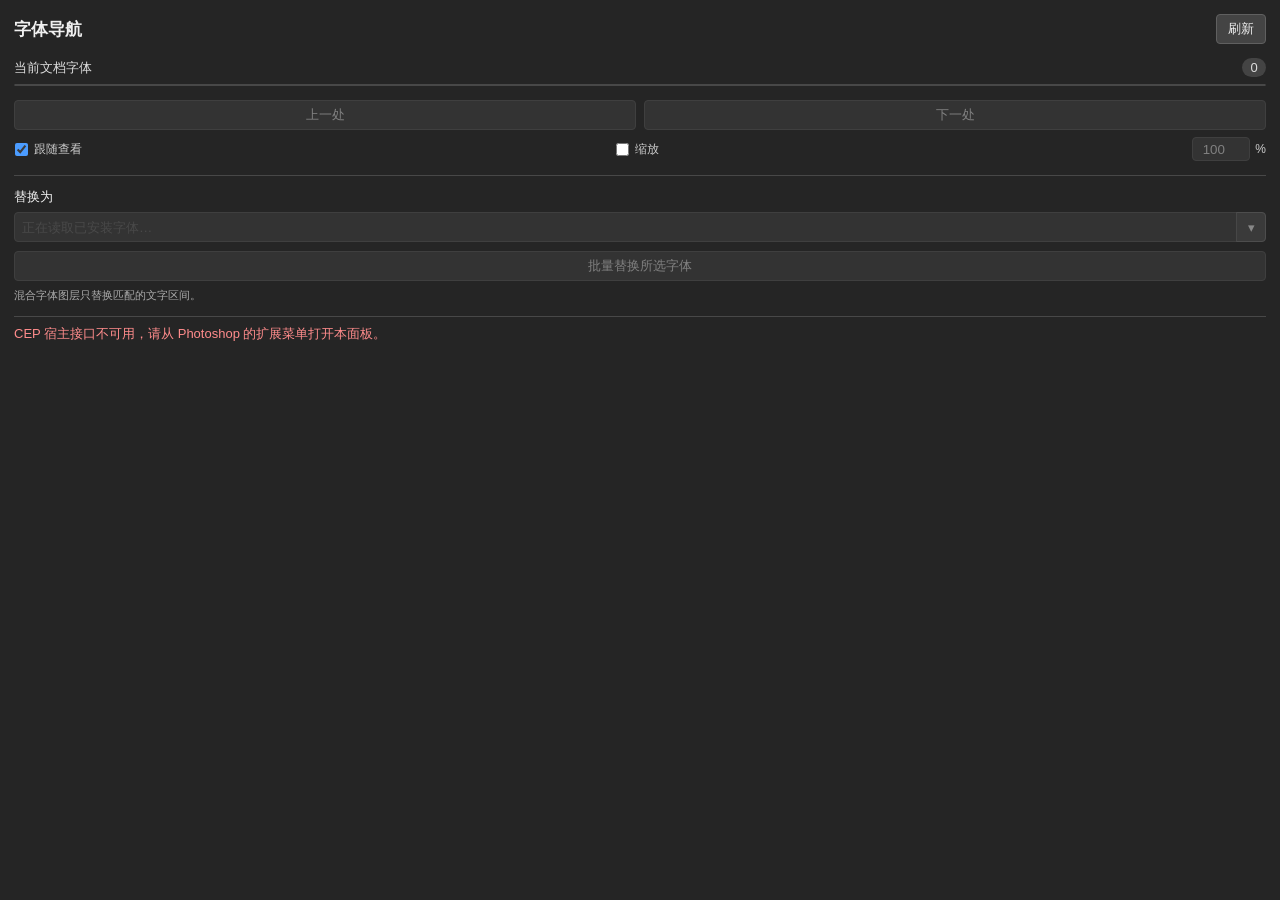
<file: photoshop-2020-cep/index.html>
<!DOCTYPE html>
<html>
<head>
  <meta charset="UTF-8">
  <link rel="stylesheet" href="styles.css">
</head>
<body>
  <main>
    <header><h1>字体导航</h1><button id="refreshButton" class="secondary">刷新</button></header>
    <section>
      <div class="section-title"><span>当前文档字体</span><span id="fontCount" class="badge">0</span></div>
      <div id="fontList" class="font-list"></div>
    </section>
    <section class="navigator">
      <div class="button-row"><button id="previousButton" disabled>上一处</button><button id="nextButton" disabled>下一处</button></div>
      <div class="view-options">
        <label class="follow-view"><input id="followView" type="checkbox" checked><span>跟随查看</span></label>
        <label class="zoom-toggle"><input id="customZoom" type="checkbox"><span>缩放</span></label>
        <label class="zoom-control"><input id="followZoom" type="number" min="1" max="3200" step="1" value="100"><span>%</span></label>
      </div>
    </section>
    <section class="replace-box">
      <label for="targetFont">替换为</label>
      <div id="fontCombobox" class="font-combobox">
        <input id="targetFont" type="text" autocomplete="off" placeholder="正在读取已安装字体…" disabled>
        <button id="fontDropdownButton" type="button" aria-label="展开字体列表" disabled>▾</button>
        <div id="fontDropdown" class="font-dropdown" hidden></div>
      </div>
      <button id="replaceButton" class="danger" disabled>批量替换所选字体</button>
      <p class="hint">混合字体图层只替换匹配的文字区间。</p>
    </section>
    <p id="status" class="status" aria-live="polite">打开一个文档，然后点击“刷新”。</p>
  </main>
  <script src="js/font-localizer.js"></script>
  <script src="js/panel.js"></script>
</body>
</html>
</file>
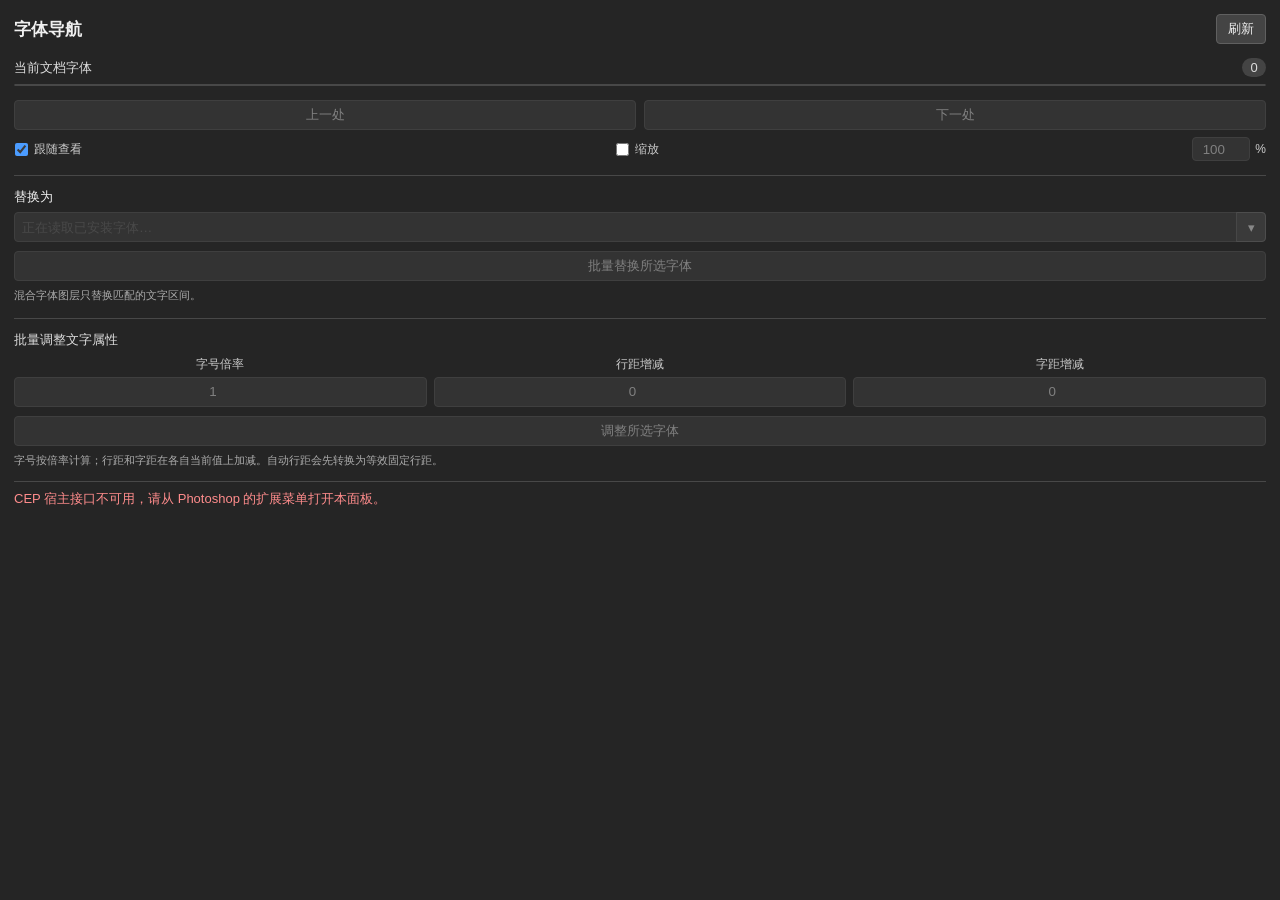
<file: Photoshop-FontNavigator/index.html>
<!DOCTYPE html>
<html>
<head>
  <meta charset="UTF-8">
  <link rel="stylesheet" href="styles.css">
</head>
<body>
  <main>
    <header><h1>字体导航</h1><button id="refreshButton" class="secondary">刷新</button></header>
    <section>
      <div class="section-title"><span>当前文档字体</span><span id="fontCount" class="badge">0</span></div>
      <div id="fontList" class="font-list"></div>
    </section>
    <section class="navigator">
      <div class="button-row"><button id="previousButton" disabled>上一处</button><button id="nextButton" disabled>下一处</button></div>
      <div class="view-options">
        <label class="follow-view"><input id="followView" type="checkbox" checked><span>跟随查看</span></label>
        <label class="zoom-toggle"><input id="customZoom" type="checkbox"><span>缩放</span></label>
        <label class="zoom-control"><input id="followZoom" type="number" min="1" max="3200" step="1" value="100"><span>%</span></label>
      </div>
    </section>
    <section class="replace-box">
      <label for="targetFont">替换为</label>
      <div id="fontCombobox" class="font-combobox">
        <input id="targetFont" type="text" autocomplete="off" placeholder="正在读取已安装字体…" disabled>
        <button id="fontDropdownButton" type="button" aria-label="展开字体列表" disabled>▾</button>
        <div id="fontDropdown" class="font-dropdown" hidden></div>
      </div>
      <button id="replaceButton" class="danger" disabled>批量替换所选字体</button>
      <p class="hint">混合字体图层只替换匹配的文字区间。</p>
    </section>
    <section class="scale-box">
      <div class="section-title"><span>批量调整文字属性</span></div>
      <div class="scale-fields">
        <label><span>字号倍率</span><input id="fontSizeMultiplier" type="number" min="0.01" max="100" step="0.1" value="1"><span>倍</span></label>
        <label><span>行距增减</span><input id="leadingMultiplier" type="number" min="-10000" max="10000" step="0.1" value="0"><span>点</span></label>
        <label><span>字距增减</span><input id="trackingMultiplier" type="number" min="-10000" max="10000" step="1" value="0"><span>值</span></label>
      </div>
      <button id="scaleTextButton" disabled>调整所选字体</button>
      <p class="hint">字号按倍率计算；行距和字距在各自当前值上加减。自动行距会先转换为等效固定行距。</p>
    </section>
    <p id="status" class="status" aria-live="polite">打开一个文档，然后点击“刷新”。</p>
  </main>
  <script src="js/font-localizer.js"></script>
  <script src="js/panel.js"></script>
</body>
</html>
</file>
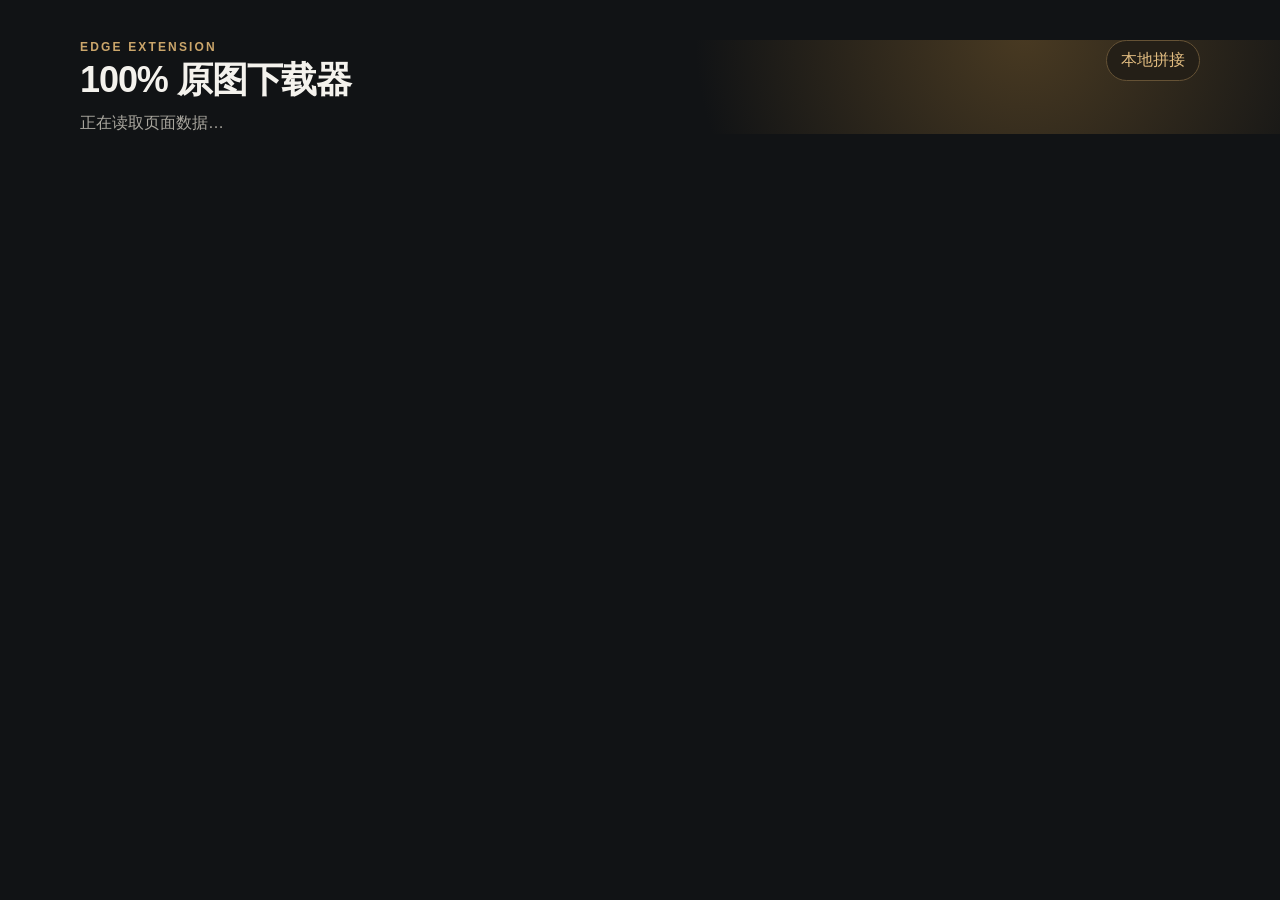
<file: Edge插件-中华珍宝馆原图下载器/downloader.html>
<!doctype html>
<html lang="zh-CN">
<head>
  <meta charset="utf-8">
  <meta name="viewport" content="width=device-width, initial-scale=1">
  <title>中华珍宝馆 100% 原图下载器</title>
  <link rel="stylesheet" href="downloader.css">
</head>
<body>
  <main class="shell">
    <header>
      <div>
        <p class="eyebrow">EDGE EXTENSION</p>
        <h1>100% 原图下载器</h1>
        <p id="subtitle" class="subtitle">正在读取页面数据…</p>
      </div>
      <div class="badge">本地拼接</div>
    </header>

    <section id="errorPanel" class="panel error hidden"></section>

    <section id="workspace" class="hidden">
      <div class="panel controls">
        <div class="field">
          <label for="format">输出格式</label>
          <select id="format">
            <option value="png">PNG（无损，推荐）</option>
            <option value="jpeg">JPEG（文件较小）</option>
          </select>
        </div>
        <div class="field">
          <label for="concurrency">并发下载</label>
          <select id="concurrency">
            <option value="6">6（稳妥）</option>
            <option value="10" selected>10（推荐）</option>
            <option value="16">16（快速）</option>
          </select>
        </div>
        <button id="selectAll" class="secondary">全选 / 取消全选</button>
        <button id="start" class="primary">下载所选原图</button>
        <button id="cancel" class="danger hidden">取消任务</button>
      </div>

      <div class="panel summary">
        <span id="countText"></span>
        <span id="sizeText"></span>
        <span>切片：512 × 512</span>
      </div>

      <section id="imageList" class="image-list"></section>

      <section class="panel progress-panel">
        <div class="progress-row">
          <strong id="status">等待开始</strong>
          <span id="percent">0%</span>
        </div>
        <div class="track"><div id="progress" class="bar"></div></div>
        <pre id="log"></pre>
      </section>
    </section>
  </main>
  <script src="md5.js"></script>
  <script src="downloader.js"></script>
</body>
</html>
</file>
<file: photoshop-2020-cep/styles.css>
:root { --bg:#252525; --surface:#303030; --surface-hover:#3a3a3a; --border:#484848; --text:#f0f0f0; --muted:#aaa; --accent:#4b9cff; --danger:#d95757; }
* { box-sizing:border-box; }
body { margin:0; background:var(--bg); color:var(--text); font:13px Arial,"Microsoft YaHei",sans-serif; }
main { padding:14px; }
header,.section-title,.button-row { display:flex; align-items:center; gap:8px; }
header,.section-title { justify-content:space-between; }
h1 { margin:0; font-size:17px; }
section { margin-top:14px; }
.section-title { margin-bottom:7px; color:#ddd; }
.badge { min-width:24px; padding:2px 7px; border-radius:10px; background:#444; text-align:center; }
.status,.hint { color:var(--muted); line-height:1.45; }
.status { min-height:19px; margin:12px 0 0; padding-top:8px; border-top:1px solid var(--border); }
.status.error { color:#ff8c8c; }
.font-list { max-height:235px; overflow-y:auto; border:1px solid var(--border); border-radius:5px; }
.font-item { position:relative; display:flex; align-items:center; width:100%; padding:9px 10px; border:0; border-bottom:1px solid #3f3f3f; border-radius:0; background:var(--surface); color:var(--text); text-align:left; }
.font-item:hover { background:var(--surface-hover); }
.font-item.selected { background:#244d78; box-shadow:inset 3px 0 var(--accent); }
.font-names { display:flex; flex:1; min-width:0; flex-direction:column; gap:2px; }
.font-main { overflow:hidden; text-overflow:ellipsis; white-space:nowrap; }
.font-file-name { overflow:hidden; color:#999; font-size:10px; line-height:1.25; text-overflow:ellipsis; white-space:nowrap; }
.font-usage { color:#bbb; margin-left:8px; }
.missing-warning { position:absolute; right:3px; bottom:2px; width:11px; height:10px; overflow:visible; filter:drop-shadow(0 1px 1px rgba(0,0,0,.65)); pointer-events:none; }
.empty { padding:18px 10px; color:var(--muted); text-align:center; }
.button-row>button { flex:1; }
.view-options { display:flex; align-items:center; justify-content:space-between; gap:12px; margin-top:7px; }
.follow-view,.zoom-toggle,.zoom-control { display:flex; align-items:center; color:#ccc; font-size:12px; user-select:none; }
.follow-view,.zoom-toggle { cursor:pointer; }
.follow-view input,.zoom-toggle input { width:13px; height:13px; min-height:0; margin:0 6px 0 1px; accent-color:var(--accent); cursor:pointer; }
.zoom-control { gap:5px; }
.zoom-control input { width:58px; height:24px; min-height:24px; padding:2px 4px; text-align:center; }
button,input { min-height:30px; border:1px solid #606060; border-radius:4px; background:#444; color:var(--text); }
button { padding:5px 11px; }
button:hover:not(:disabled) { background:#525252; }
button:disabled,input:disabled { opacity:.45; }
button.secondary { min-height:27px; }
button.danger:not(:disabled) { border-color:#b94b4b; background:var(--danger); }
.replace-box { padding-top:12px; border-top:1px solid var(--border); }
.replace-box label { display:block; margin-bottom:6px; }
.font-combobox { position:relative; display:flex; width:100%; }
#targetFont { width:100%; min-width:0; padding:4px 32px 4px 7px; }
#fontDropdownButton { position:absolute; top:0; right:0; width:30px; padding:0; border-radius:0 4px 4px 0; }
.font-dropdown { position:absolute; z-index:20; top:31px; left:0; right:0; max-height:220px; overflow-y:auto; border:1px solid #666; border-radius:4px; background:#333; box-shadow:0 5px 14px rgba(0,0,0,.45); }
.font-option { display:block; width:100%; min-height:27px; padding:5px 8px; border:0; border-radius:0; background:#333; text-align:left; }
.font-option:hover,.font-option.active { background:#24517e; }
.font-no-match { padding:9px; color:var(--muted); text-align:center; }
#replaceButton { width:100%; margin-top:9px; }
.hint { margin:7px 0 0; font-size:11px; }
</file>
<file: Photoshop-FontNavigator/styles.css>
:root { --bg:#252525; --surface:#303030; --surface-hover:#3a3a3a; --border:#484848; --text:#f0f0f0; --muted:#aaa; --accent:#4b9cff; --danger:#d95757; }
* { box-sizing:border-box; }
body { margin:0; background:var(--bg); color:var(--text); font:13px Arial,"Microsoft YaHei",sans-serif; }
main { padding:14px; }
header,.section-title,.button-row { display:flex; align-items:center; gap:8px; }
header,.section-title { justify-content:space-between; }
h1 { margin:0; font-size:17px; }
section { margin-top:14px; }
.section-title { margin-bottom:7px; color:#ddd; }
.badge { min-width:24px; padding:2px 7px; border-radius:10px; background:#444; text-align:center; }
.status,.hint { color:var(--muted); line-height:1.45; }
.status { min-height:19px; margin:12px 0 0; padding-top:8px; border-top:1px solid var(--border); }
.status.error { color:#ff8c8c; }
.font-list { max-height:235px; overflow-y:auto; border:1px solid var(--border); border-radius:5px; }
.font-item { position:relative; display:flex; align-items:center; width:100%; padding:9px 10px; border:0; border-bottom:1px solid #3f3f3f; border-radius:0; background:var(--surface); color:var(--text); text-align:left; }
.font-item:hover { background:var(--surface-hover); }
.font-item.selected { background:#244d78; box-shadow:inset 3px 0 var(--accent); }
.font-names { display:flex; flex:1; min-width:0; flex-direction:column; gap:2px; }
.font-main { overflow:hidden; text-overflow:ellipsis; white-space:nowrap; }
.font-file-name { overflow:hidden; color:#999; font-size:10px; line-height:1.25; text-overflow:ellipsis; white-space:nowrap; }
.font-usage { color:#bbb; margin-left:8px; }
.missing-warning { position:absolute; right:3px; bottom:2px; width:11px; height:10px; overflow:visible; filter:drop-shadow(0 1px 1px rgba(0,0,0,.65)); pointer-events:none; }
.empty { padding:18px 10px; color:var(--muted); text-align:center; }
.button-row>button { flex:1; }
.view-options { display:flex; align-items:center; justify-content:space-between; gap:12px; margin-top:7px; }
.follow-view,.zoom-toggle,.zoom-control { display:flex; align-items:center; color:#ccc; font-size:12px; user-select:none; }
.follow-view,.zoom-toggle { cursor:pointer; }
.follow-view input,.zoom-toggle input { width:13px; height:13px; min-height:0; margin:0 6px 0 1px; accent-color:var(--accent); cursor:pointer; }
.zoom-control { gap:5px; }
.zoom-control input { width:58px; height:24px; min-height:24px; padding:2px 4px; text-align:center; }
button,input { min-height:30px; border:1px solid #606060; border-radius:4px; background:#444; color:var(--text); }
button { padding:5px 11px; }
button:hover:not(:disabled) { background:#525252; }
button:disabled,input:disabled { opacity:.45; }
button.secondary { min-height:27px; }
button.danger:not(:disabled) { border-color:#b94b4b; background:var(--danger); }
.replace-box,.scale-box { padding-top:12px; border-top:1px solid var(--border); }
.replace-box label { display:block; margin-bottom:6px; }
.font-combobox { position:relative; display:flex; width:100%; }
#targetFont { width:100%; min-width:0; padding:4px 32px 4px 7px; }
#fontDropdownButton { position:absolute; top:0; right:0; width:30px; padding:0; border-radius:0 4px 4px 0; }
.font-dropdown { position:absolute; z-index:20; top:31px; left:0; right:0; max-height:220px; overflow-y:auto; border:1px solid #666; border-radius:4px; background:#333; box-shadow:0 5px 14px rgba(0,0,0,.45); }
.font-option { display:block; width:100%; min-height:27px; padding:5px 8px; border:0; border-radius:0; background:#333; text-align:left; }
.font-option:hover,.font-option.active { background:#24517e; }
.font-no-match { padding:9px; color:var(--muted); text-align:center; }
#replaceButton { width:100%; margin-top:9px; }
.scale-fields { display:flex; gap:7px; }
.scale-fields label { display:grid; flex:1; grid-template-columns:1fr; gap:4px; min-width:0; color:#ccc; font-size:12px; text-align:center; }
.scale-fields input { width:100%; min-width:0; padding:4px; text-align:center; }
.scale-fields label span:last-child { display:none; }
#scaleTextButton { width:100%; margin-top:9px; }
.hint { margin:7px 0 0; font-size:11px; }
</file>
<file: Edge插件-中华珍宝馆原图下载器/downloader.css>
:root {
  color-scheme: dark;
  font-family: Inter, "Segoe UI", "Microsoft YaHei", sans-serif;
  background: #111315;
  color: #f4f2ed;
}

* { box-sizing: border-box; }
body { margin: 0; min-width: 720px; background: radial-gradient(circle at 80% -10%, #493a22 0, transparent 32%), #111315; }
.shell { width: min(1120px, calc(100% - 48px)); margin: 40px auto 80px; }
header { display: flex; align-items: flex-start; justify-content: space-between; margin-bottom: 28px; }
h1 { margin: 2px 0 8px; font-size: 36px; letter-spacing: -.03em; }
.eyebrow { margin: 0; color: #cba66b; font-size: 12px; font-weight: 700; letter-spacing: .18em; }
.subtitle { margin: 0; color: #aaa79f; }
.badge { padding: 9px 14px; border: 1px solid #655235; border-radius: 999px; color: #e1bc80; background: #241f17; }
.panel { border: 1px solid #2d3033; border-radius: 14px; background: rgba(29, 31, 33, .92); box-shadow: 0 18px 50px rgba(0,0,0,.22); }
.controls { display: grid; grid-template-columns: 1fr 180px auto auto auto; gap: 12px; align-items: end; padding: 18px; }
.field { display: grid; gap: 7px; }
label { color: #aaa79f; font-size: 12px; }
select, button { height: 42px; border: 1px solid #3a3d40; border-radius: 9px; padding: 0 14px; font: inherit; color: #f4f2ed; background: #25282a; }
button { cursor: pointer; font-weight: 650; }
button:disabled { opacity: .45; cursor: not-allowed; }
.primary { border-color: #c99a52; color: #15120e; background: #d7aa64; }
.secondary:hover { background: #303437; }
.danger { border-color: #773d3d; background: #4d2626; }
.summary { display: flex; gap: 24px; margin: 14px 0; padding: 13px 18px; color: #b8b5ad; font-size: 13px; }
.image-list { display: grid; grid-template-columns: repeat(auto-fill, minmax(260px, 1fr)); gap: 12px; }
.image-card { display: grid; grid-template-columns: auto 1fr; gap: 12px; padding: 15px; border: 1px solid #2d3033; border-radius: 12px; background: #1a1d1f; }
.image-card input { width: 18px; height: 18px; accent-color: #d7aa64; }
.image-title { font-weight: 700; }
.image-meta { margin-top: 5px; color: #96938c; font-size: 12px; }
.progress-panel { margin-top: 14px; padding: 18px; }
.progress-row { display: flex; justify-content: space-between; margin-bottom: 10px; }
.track { height: 9px; overflow: hidden; border-radius: 99px; background: #0e0f10; }
.bar { width: 0; height: 100%; border-radius: inherit; background: linear-gradient(90deg, #b47b35, #e2bd7c); transition: width .18s ease; }
pre { height: 180px; overflow: auto; margin: 16px 0 0; color: #aaa79f; font: 12px/1.65 Consolas, monospace; white-space: pre-wrap; }
.error { padding: 20px; border-color: #713c3c; color: #ffb2b2; }
.hidden { display: none !important; }
@media (max-width: 900px) { .controls { grid-template-columns: 1fr 1fr; } }
</file>
